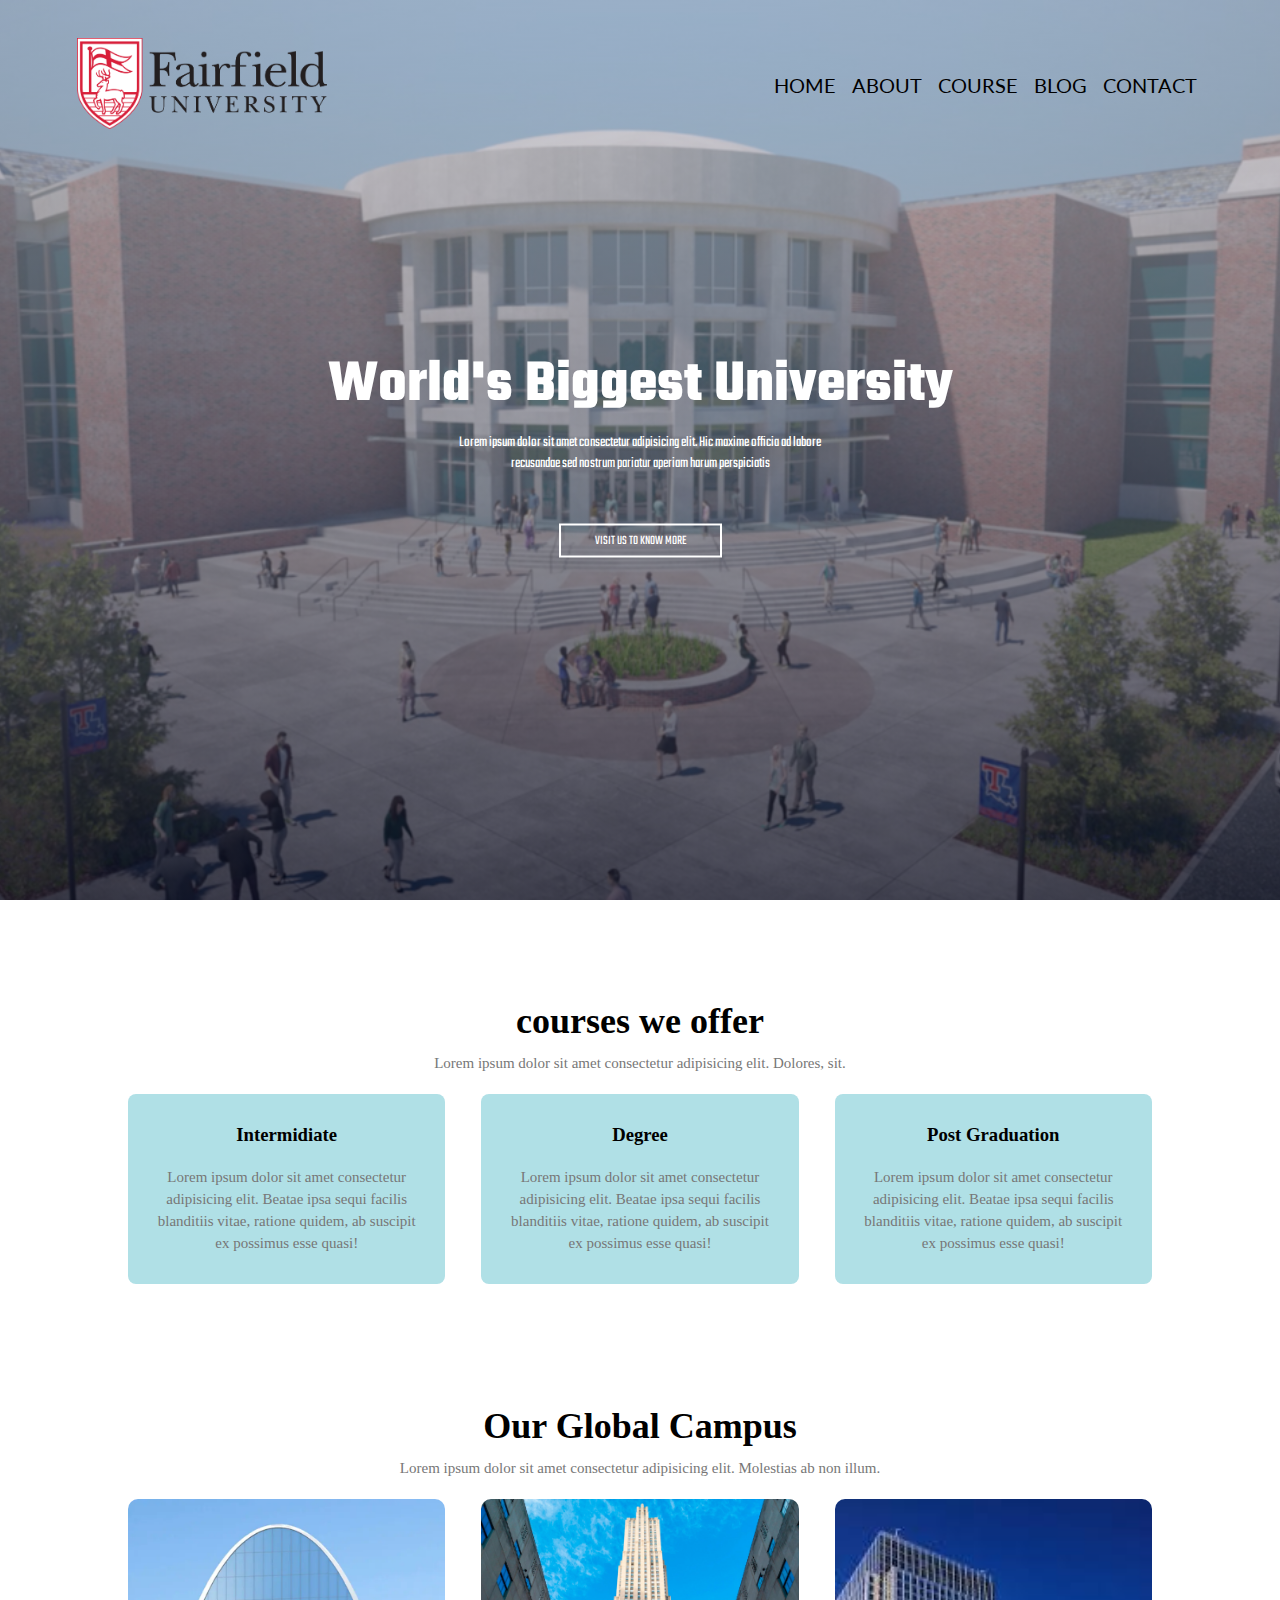
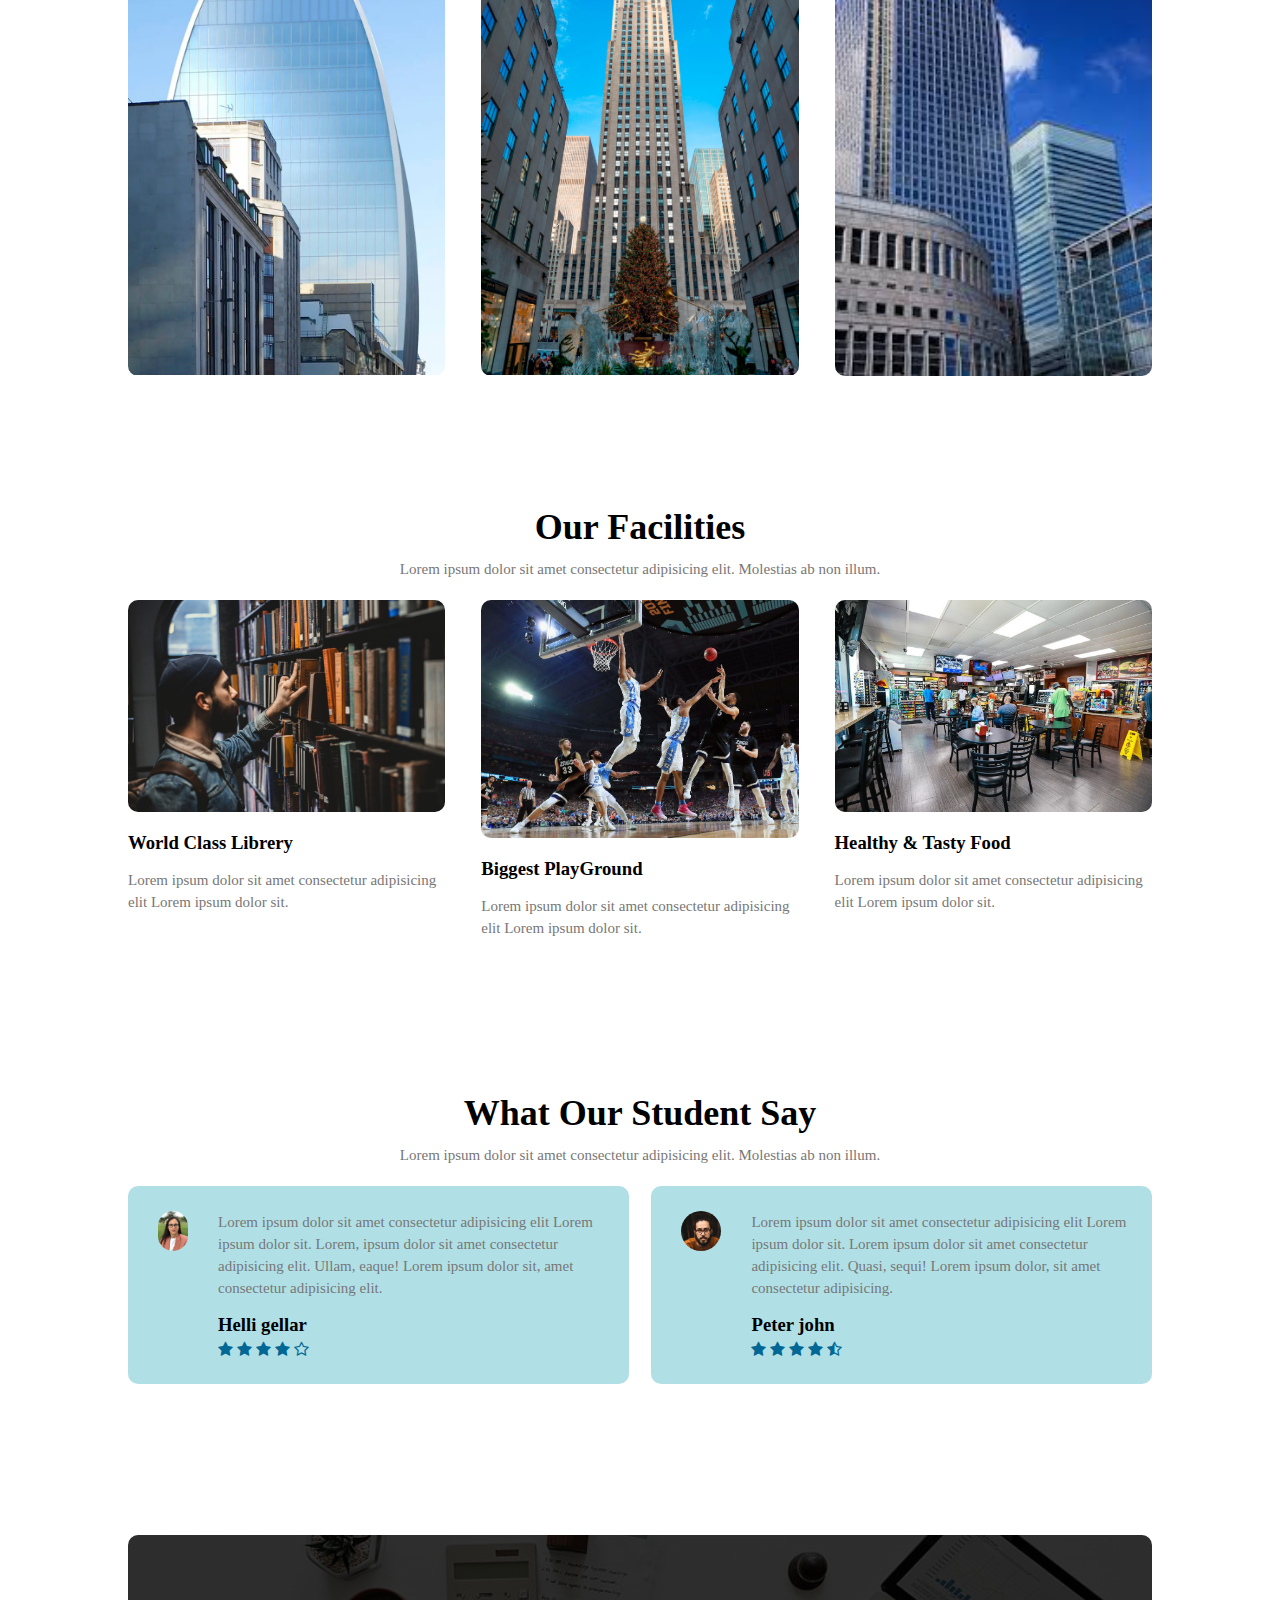
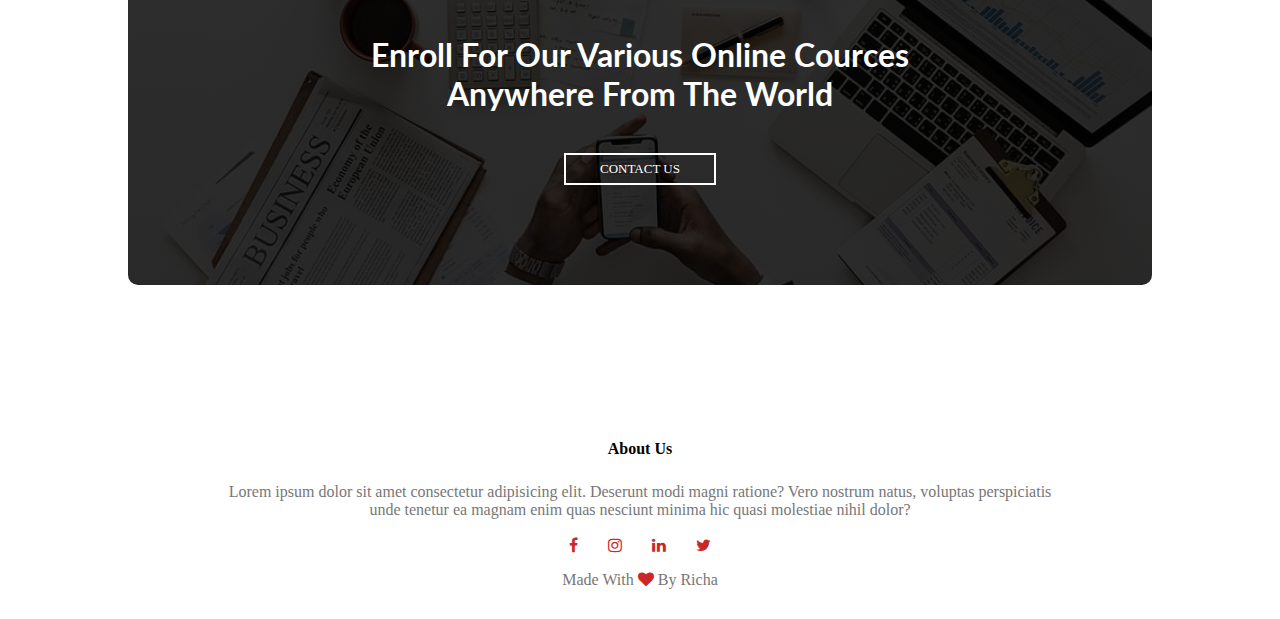
<file: index.html>
<!DOCTYPE html>
<html lang="en">

<head>
    <meta charset="UTF-8">
    <meta http-equiv="X-UA-Compatible" content="IE=edge">
    <meta name="viewport" content="width=device-width, initial-scale=1.0">
    <title>univercity</title>
    <link rel="stylesheet" href="style.css">
    <link rel="stylesheet" href="responsive.css">
    <link rel="preconnect" href="https://fonts.gstatic.com">
    <link href="https://fonts.googleapis.com/css2?family=Lato:ital,wght@0,400;0,700;1,300&display=swap"
        rel="stylesheet">
    <link rel="preconnect" href="https://fonts.gstatic.com">
    <link href="https://fonts.googleapis.com/css2?family=Teko:wght@400;500;600&display=swap" rel="stylesheet">
    <link rel="stylesheet" href="https://stackpath.bootstrapcdn.com/font-awesome/4.7.0/css/font-awesome.min.css">
</head>

<body>
    <section class="header">
        <nav>
            <a href="index.html"><img src=" images/logo1.png" alt=""></a>
            <div class="links" id="link">
                <i class="fa fa-times" onclick="hide()"></i>
                <ul>
                    <li><a href="index.html">HOME</a></li>
                    <li><a href="about.html">ABOUT</a></li>
                    <li><a href="cource.html">COURSE</a></li>
                    <li><a href="blog.html">BLOG</a></li>
                    <li><a href="contact.html">CONTACT</a></li>

                </ul>
            </div>
            <i class="fa fa-bars" onclick="show()"></i>

        </nav>
        <div class="container">
            <h1>World's Biggest University</h1>
            <P>Lorem ipsum dolor sit amet consectetur adipisicing elit. Hic maxime officia ad labore <br>recusandae sed
                nostrum pariatur aperiam harum perspiciatis</P>
            <a href="" class="btn">VISIT US TO KNOW MORE</a>
        </div>
    </section>

    <!--------------cource----------------->

    <section class="course">
        <h1> courses we offer</h1>
        <p>Lorem ipsum dolor sit amet consectetur adipisicing elit. Dolores, sit.</p>

        <div class="row">
            <div class="col">
                <h3>Intermidiate</h3>
                <p>Lorem ipsum dolor sit amet consectetur adipisicing elit. Beatae ipsa sequi facilis blanditiis vitae,
                    ratione quidem, ab suscipit ex possimus esse quasi!</p>
            </div>
            <div class="col">
                <h3>Degree</h3>
                <p>Lorem ipsum dolor sit amet consectetur adipisicing elit. Beatae ipsa sequi facilis blanditiis vitae,
                    ratione quidem, ab suscipit ex possimus esse quasi!</p>
            </div>
            <div class="col">
                <h3>Post Graduation</h3>
                <p>Lorem ipsum dolor sit amet consectetur adipisicing elit. Beatae ipsa sequi facilis blanditiis vitae,
                    ratione quidem, ab suscipit ex possimus esse quasi!</p>
            </div>
        </div>


    </section>
    <!-- -----------campus------- -->
    <section class="campus">
        <h1>Our Global Campus</h1>
        <p>Lorem ipsum dolor sit amet consectetur adipisicing elit. Molestias ab non illum.</p>
        <div class="row">
            <div class="campus-col">
                <img src="images/london1.jpg">
                <div class="layer">
                    <h3>LONDON</h3>
                </div>
            </div>
            <div class="campus-col">
                <img src="images/new york.jpg">
                <div class="layer">
                    <h3>NEW YORK</h3>
                </div>
            </div>
            <div class="campus-col">
                <img src="images/wash.jpg">
                <div class="layer">
                    <h3>WASHINGTON</h3>
                </div>
            </div>
        </div>

    </section>
    <!-- -----------facilities------- -->
    <section class="facilities">
        <h1>Our Facilities</h1>
        <p>Lorem ipsum dolor sit amet consectetur adipisicing elit. Molestias ab non illum.</p>
        <div class="row">
            <div class="fac-col">
                <img src="images/lib.jpg">
                <h3>World Class Librery</h3>
                <p>Lorem ipsum dolor sit amet consectetur adipisicing elit Lorem ipsum dolor sit.</p>
            </div>
            <div class="fac-col">
                <img src="images/play.jpg">
                <h3>Biggest PlayGround</h3>
                <p>Lorem ipsum dolor sit amet consectetur adipisicing elit Lorem ipsum dolor sit.</p>
            </div>
            <div class="fac-col">
                <img src="images/cafe1.jpg">
                <h3>Healthy & Tasty Food</h3>
                <p>Lorem ipsum dolor sit amet consectetur adipisicing elit Lorem ipsum dolor sit.</p>
            </div>
        </div>



    </section>

    <!-- ----------testimonial------------- -->


    <section class="test">
        <h1>What Our Student Say</h1>
        <p>Lorem ipsum dolor sit amet consectetur adipisicing elit. Molestias ab non illum.</p>
        <div class="row">
            <div class="test-col">
                <img src="images/wo.jpg">
                <div>
                    <p>Lorem ipsum dolor sit amet consectetur adipisicing elit Lorem ipsum dolor sit. Lorem, ipsum dolor
                        sit amet consectetur adipisicing elit. Ullam, eaque! Lorem ipsum dolor sit, amet consectetur
                        adipisicing elit.</p>
                    <h3>Helli gellar</h3>
                    <i class="fa fa-star"></i>
                    <i class="fa fa-star"></i>
                    <i class="fa fa-star"></i>
                    <i class="fa fa-star"></i>
                    <i class="fa fa-star-o"></i>

                </div>
            </div>
            <div class="test-col">
                <img src="images/user2.jpg">
                <div>
                    <p>Lorem ipsum dolor sit amet consectetur adipisicing elit Lorem ipsum dolor sit. Lorem ipsum dolor
                        sit amet consectetur adipisicing elit. Quasi, sequi! Lorem ipsum dolor, sit amet consectetur
                        adipisicing.</p>
                    <h3>Peter john </h3>
                    <i class="fa fa-star"></i>
                    <i class="fa fa-star"></i>
                    <i class="fa fa-star"></i>
                    <i class="fa fa-star"></i>
                    <i class="fa fa-star-half-o"></i>

                </div>
            </div>

        </div>
    </section>

    <!-- ---------cfa--------->
    <section class="cfa">
        <h1>Enroll For Our Various Online Cources <br>Anywhere From The World</h1>
        <a href="" class="btn">CONTACT US</a>
    </section>

    <!-- ------footer--------->
    <section class="footer">
        <h4>About Us</h4>
        <p>
            Lorem ipsum dolor sit amet consectetur adipisicing elit. Deserunt modi magni ratione? Vero nostrum natus,
            voluptas perspiciatis<br> unde tenetur ea magnam enim quas nesciunt minima hic quasi molestiae nihil dolor?
        </p>
        <div class="icons">
            <i class="fa fa-facebook"></i>
            <i class="fa fa-instagram"></i>
            <i class="fa fa-linkedin"></i>
            <i class="fa fa-twitter"></i>

        </div>
        <p>Made With <i class="fa fa-heart"></i> By Richa
        </p>


    </section>



    <!-- ------------script----------- -->



    <script>
        var link = document.getElementById("link");
        function show() {
            link.style.right = "0";
        }

        function hide() {
            link.style.right = "-200px";
        }



    </script>

</body>

</html>
</file>
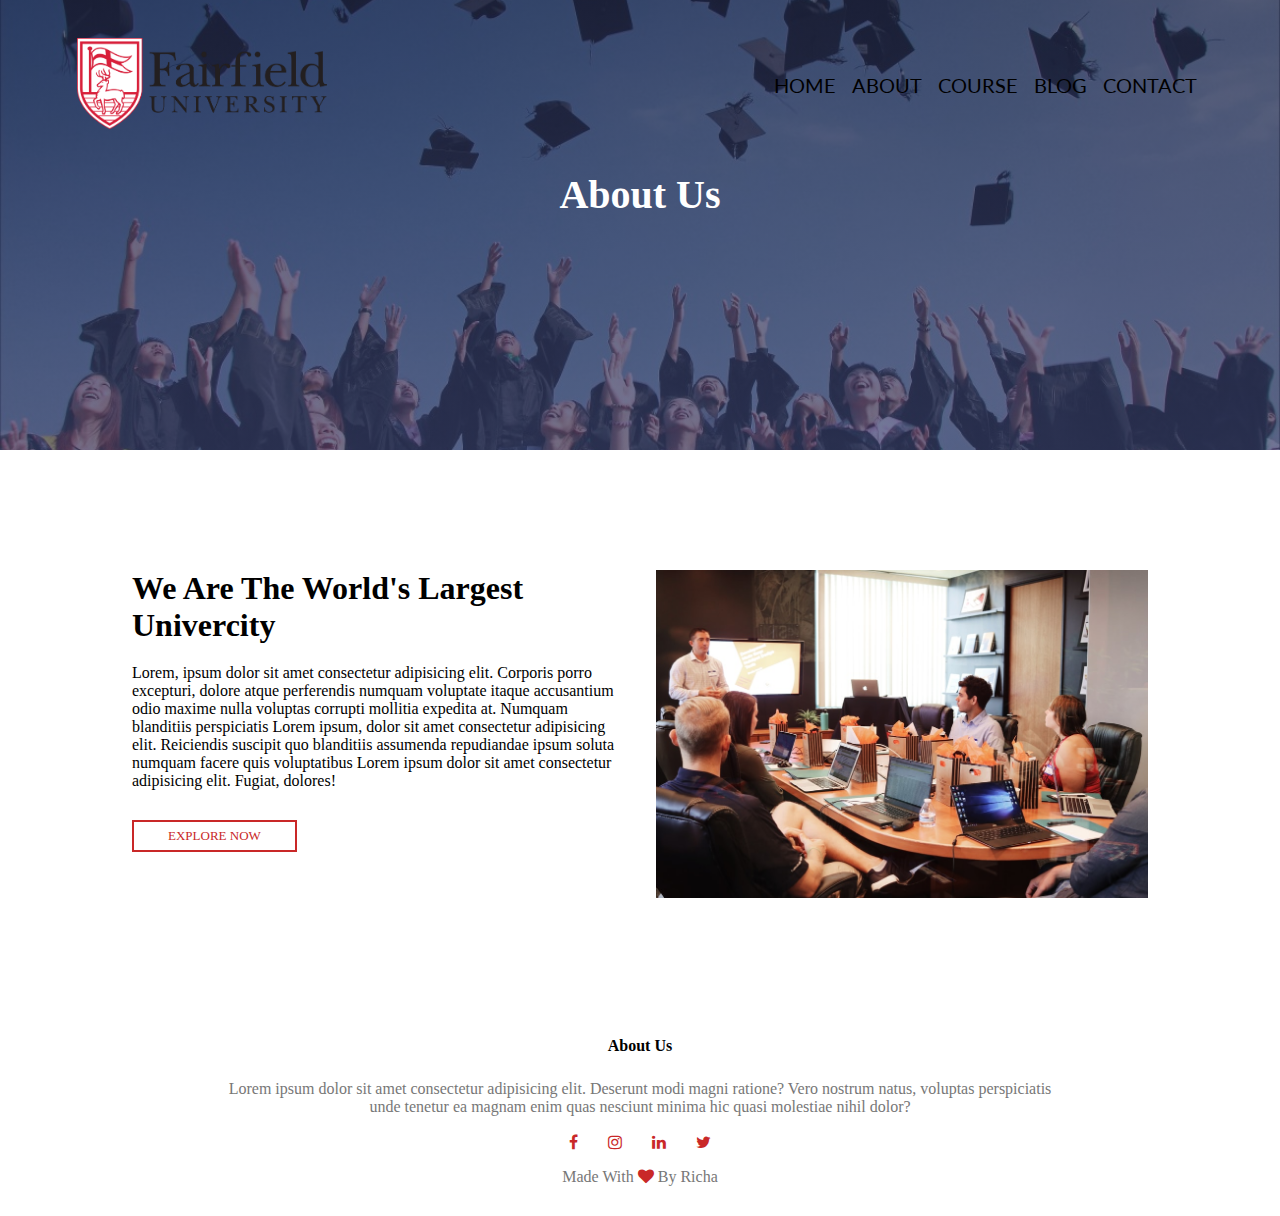
<file: about.html>
<!DOCTYPE html>
<html lang="en">

<head>
    <meta charset="UTF-8">
    <meta http-equiv="X-UA-Compatible" content="IE=edge">
    <meta name="viewport" content="width=device-width, initial-scale=1.0">
    <title>univercity</title>
    <link rel="stylesheet" href="style.css">
    <link rel="stylesheet" href="responsive.css">
        <link rel="preconnect" href="https://fonts.gstatic.com">
        <link href="https://fonts.googleapis.com/css2?family=Lato:ital,wght@0,400;0,700;1,300&display=swap" rel="stylesheet">
        <link rel="preconnect" href="https://fonts.gstatic.com">
        <link href="https://fonts.googleapis.com/css2?family=Teko:wght@400;500;600&display=swap" rel="stylesheet">
        <link rel="stylesheet" href="https://stackpath.bootstrapcdn.com/font-awesome/4.7.0/css/font-awesome.min.css" >
</head>

<body>
    <section class=" sub-header">
        <nav>
            <a href="index.html"><img src=" images/logo1.png" alt=""></a>
            <div class="links" id="link">
                <i class="fa fa-times" onclick="hide()"  ></i>
                <ul>
                    <li><a href="index.html">HOME</a></li>
                    <li><a href="about.html">ABOUT</a></li>
                    <li><a href="cource.html">COURSE</a></li>
                    <li><a href="blog.html">BLOG</a></li>
                    <li><a href="contact.html">CONTACT</a></li>

                </ul>
            </div>
            <i class="fa fa-bars" onclick="show()" ></i>

        </nav>
        <h1>About Us</h1>
    </section>
    <!-- -------about us----- -->

    <section class="aboutus">
        <div class="row">
            <div class="about-col">
                <h1>We Are The World's Largest Univercity</h1>
                <p>Lorem, ipsum dolor sit amet consectetur adipisicing elit. Corporis porro excepturi, dolore atque perferendis numquam voluptate itaque accusantium odio maxime nulla voluptas corrupti mollitia expedita at. Numquam blanditiis perspiciatis Lorem ipsum, dolor sit amet consectetur adipisicing elit. Reiciendis suscipit quo blanditiis assumenda repudiandae ipsum soluta numquam facere quis voluptatibus Lorem ipsum dolor sit amet consectetur adipisicing elit. Fugiat, dolores!</p>
                <a href="" class="btn red-btn" >EXPLORE NOW</a>
            </div>
            <div class="about-col">
                <img src="images/aboutcol.jpg" >
            </div>
        </div>

    </section>




    
    

    
    

    <!-- ------footer--------->
    <section class="footer">
        <h4>About Us</h4>
        <p>
            Lorem ipsum dolor sit amet consectetur adipisicing elit. Deserunt modi magni ratione? Vero nostrum natus, voluptas perspiciatis<br> unde tenetur ea magnam enim quas nesciunt minima hic quasi molestiae nihil dolor?
        </p>
        <div class="icons">
                <i class="fa fa-facebook" ></i>
                <i class="fa fa-instagram" ></i>
                <i class="fa fa-linkedin" ></i>
                <i class="fa fa-twitter" ></i>
            
        </div>
        <p>Made With <i class="fa fa-heart" ></i> By Richa
        </p>
        

    </section>







    <script>
        var link = document.getElementById("link");
        function show(){
            link.style.right = "0";
        }

        function hide(){
            link.style.right = "-200px";
        }



    </script>

</body>

</html>
</file>
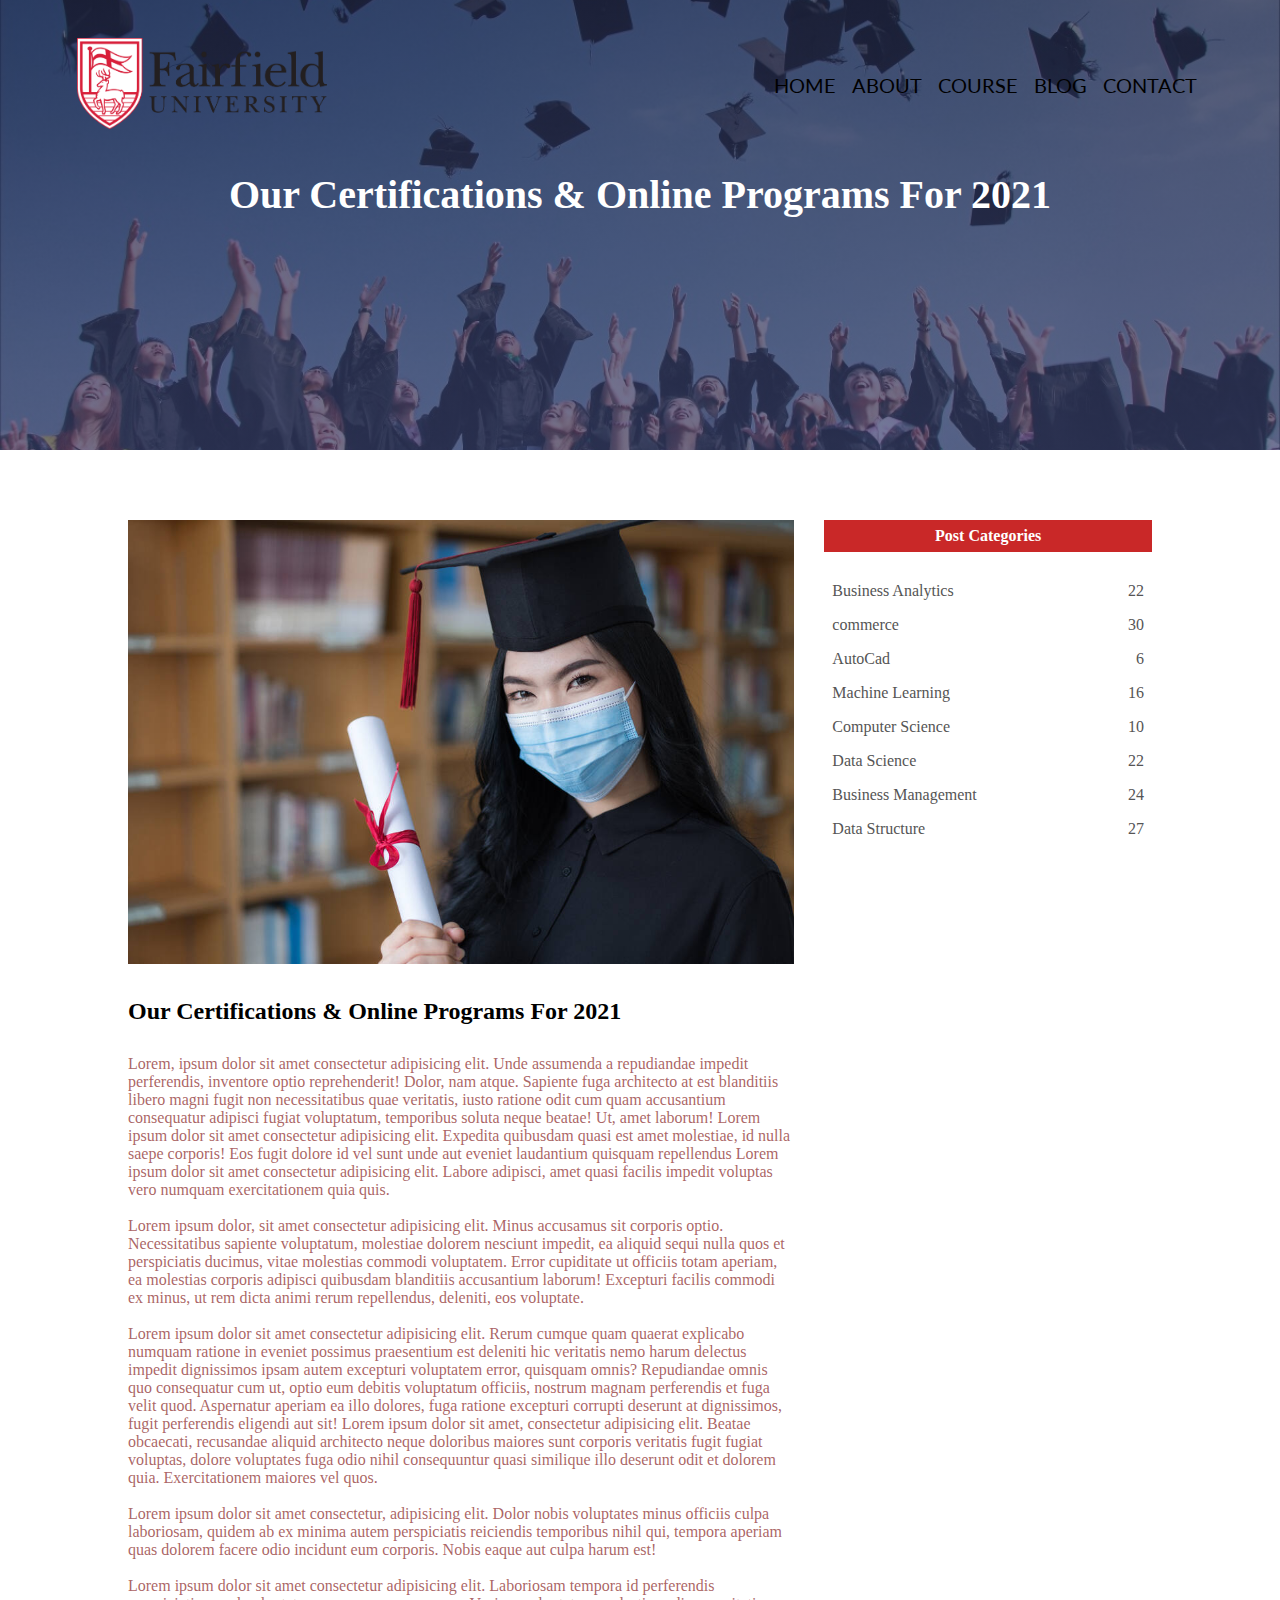
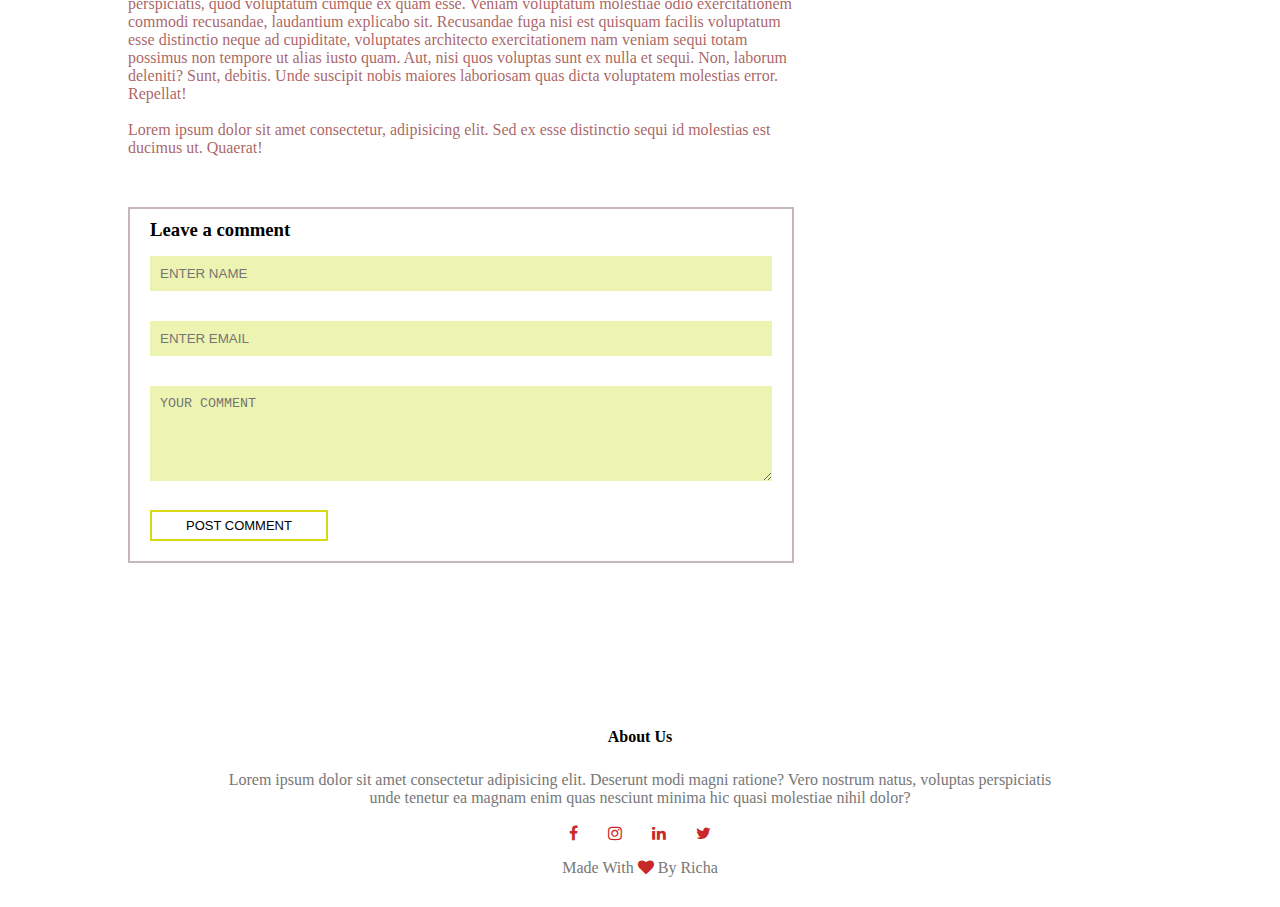
<file: blog.html>
<!DOCTYPE html>
<html lang="en">

<head>
    <meta charset="UTF-8">
    <meta http-equiv="X-UA-Compatible" content="IE=edge">
    <meta name="viewport" content="width=device-width, initial-scale=1.0">
    <title>univercity</title>
    <link rel="stylesheet" href="style.css">
    <link rel="stylesheet" href="responsive.css">
        <link rel="preconnect" href="https://fonts.gstatic.com">
        <link href="https://fonts.googleapis.com/css2?family=Lato:ital,wght@0,400;0,700;1,300&display=swap" rel="stylesheet">
        <link rel="preconnect" href="https://fonts.gstatic.com">
        <link href="https://fonts.googleapis.com/css2?family=Teko:wght@400;500;600&display=swap" rel="stylesheet">
        <link rel="stylesheet" href="https://stackpath.bootstrapcdn.com/font-awesome/4.7.0/css/font-awesome.min.css" >
</head>

<body>
    <section class=" sub-header">
        <nav>
            <a href="index.html"><img src=" images/logo1.png" alt=""></a>
            <div class="links" id="link">
                <i class="fa fa-times" onclick="hide()"  ></i>
                <ul>
                    <li><a href="index.html">HOME</a></li>
                    <li><a href="about.html">ABOUT</a></li>
                    <li><a href="cource.html">COURSE</a></li>
                    <li><a href="blog.html">BLOG</a></li>
                    <li><a href="contact.html">CONTACT</a></li>

                </ul>
            </div>
            <i class="fa fa-bars" onclick="show()" ></i>

        </nav>
        <h1>Our Certifications & Online Programs For 2021</h1>
    </section>
    <!-- --------blog------ -->
    <section class="blog">
        <div class="row">
            <div class="left-col">
                <img src="images/degree.jpg" >
                <h2>Our Certifications & Online Programs For 2021</h2>
                <p>Lorem, ipsum dolor sit amet consectetur adipisicing elit. Unde assumenda a repudiandae impedit perferendis, inventore optio reprehenderit! Dolor, nam atque. Sapiente fuga architecto at est blanditiis libero magni fugit non necessitatibus quae veritatis, iusto ratione odit cum quam accusantium consequatur adipisci fugiat voluptatum, temporibus soluta neque beatae! Ut, amet laborum! Lorem ipsum dolor sit amet consectetur adipisicing elit. Expedita quibusdam quasi est amet molestiae, id nulla saepe corporis! Eos fugit dolore id vel sunt unde aut eveniet laudantium quisquam repellendus Lorem ipsum dolor sit amet consectetur adipisicing elit. Labore adipisci, amet quasi facilis impedit voluptas vero numquam exercitationem quia quis.
                </p>
                <br>
                <p>
                    Lorem ipsum dolor, sit amet consectetur adipisicing elit. Minus accusamus sit corporis optio. Necessitatibus sapiente voluptatum, molestiae dolorem nesciunt impedit, ea aliquid sequi nulla quos et perspiciatis ducimus, vitae molestias commodi voluptatem. Error cupiditate ut officiis totam aperiam, ea molestias corporis adipisci quibusdam blanditiis accusantium laborum! Excepturi facilis commodi ex minus, ut rem dicta animi rerum repellendus, deleniti, eos voluptate.
                </p>
                <br>
                <p>
                    Lorem ipsum dolor sit amet consectetur adipisicing elit. Rerum cumque quam quaerat explicabo numquam ratione in eveniet possimus praesentium est deleniti hic veritatis nemo harum delectus impedit dignissimos ipsam autem excepturi voluptatem error, quisquam omnis? Repudiandae omnis quo consequatur cum ut, optio eum debitis voluptatum officiis, nostrum magnam perferendis et fuga velit quod. Aspernatur aperiam ea illo dolores, fuga ratione excepturi corrupti deserunt at dignissimos, fugit perferendis eligendi aut sit! Lorem ipsum dolor sit amet, consectetur adipisicing elit. Beatae obcaecati, recusandae aliquid architecto neque doloribus maiores sunt corporis veritatis fugit fugiat voluptas, dolore voluptates fuga odio nihil consequuntur quasi similique illo deserunt odit et dolorem quia. Exercitationem maiores vel quos.
                </p>
                <br>
                <p>
                    Lorem ipsum dolor sit amet consectetur, adipisicing elit. Dolor nobis voluptates minus officiis culpa laboriosam, quidem ab ex minima autem perspiciatis reiciendis temporibus nihil qui, tempora aperiam quas dolorem facere odio incidunt eum corporis. Nobis eaque aut culpa harum est!
                </p>
                <br>
                <p>
                    Lorem ipsum dolor sit amet consectetur adipisicing elit. Laboriosam tempora id perferendis perspiciatis, quod voluptatum cumque ex quam esse. Veniam voluptatum molestiae odio exercitationem commodi recusandae, laudantium explicabo sit. Recusandae fuga nisi est quisquam facilis voluptatum esse distinctio neque ad cupiditate, voluptates architecto exercitationem nam veniam sequi totam possimus non tempore ut alias iusto quam. Aut, nisi quos voluptas sunt ex nulla et sequi. Non, laborum deleniti? Sunt, debitis. Unde suscipit nobis maiores laboriosam quas dicta voluptatem molestias error. Repellat!
                </p>
                <br>
                <p>
                    Lorem ipsum dolor sit amet consectetur, adipisicing elit. Sed ex esse distinctio sequi id molestias est ducimus ut. Quaerat!
                </p>
                <div class="commentbox">
                    <h3>Leave a comment</h3>
                    <form class="form">
                      <input type="text" placeholder="ENTER NAME">  
                      <input type="Email" placeholder="ENTER EMAIL">  
                      <textarea  rows="5" placeholder="YOUR COMMENT"></textarea>
                      <BUtton type="submit" class="btn  yello">POST COMMENT</BUtton>
                    </form>
                </div>
            </div>
            <div class="right-col">
                <h3>Post Categories</h3>
                <div >
                    <span>Business Analytics</span>
                    <span>22</span>
                </div>
                <div >
                    <span>commerce</span>
                    <span>30</span>
                </div>
                <div >
                    <span>AutoCad</span>
                    <span>6</span>
                </div>
                <div >
                    <span>Machine Learning</span>
                    <span>16</span>
                </div>
                <div >
                    <span>Computer Science</span>
                    <span>10</span>
                </div>
                <div >
                    <span>Data Science</span>
                    <span>22</span>
                </div>
                <div >
                    <span>Business Management</span>
                    <span>24</span>
                </div>
                <div >
                    <span>Data Structure</span>
                    <span>27</span>
                </div>
            </div>

        </div>

    </section>

    
    
    



    
    

    
    

    <!-- ------footer--------->
    <section class="footer">
        <h4>About Us</h4>
        <p>
            Lorem ipsum dolor sit amet consectetur adipisicing elit. Deserunt modi magni ratione? Vero nostrum natus, voluptas perspiciatis<br> unde tenetur ea magnam enim quas nesciunt minima hic quasi molestiae nihil dolor?
        </p>
        <div class="icons">
                <i class="fa fa-facebook" ></i>
                <i class="fa fa-instagram" ></i>
                <i class="fa fa-linkedin" ></i>
                <i class="fa fa-twitter" ></i>
            
        </div>
        <p>Made With <i class="fa fa-heart" ></i> By Richa
        </p>
        

    </section>







    <script>
        var link = document.getElementById("link");
        function show(){
            link.style.right = "0";
        }

        function hide(){
            link.style.right = "-200px";
        }



    </script>

</body>

</html>
</file>
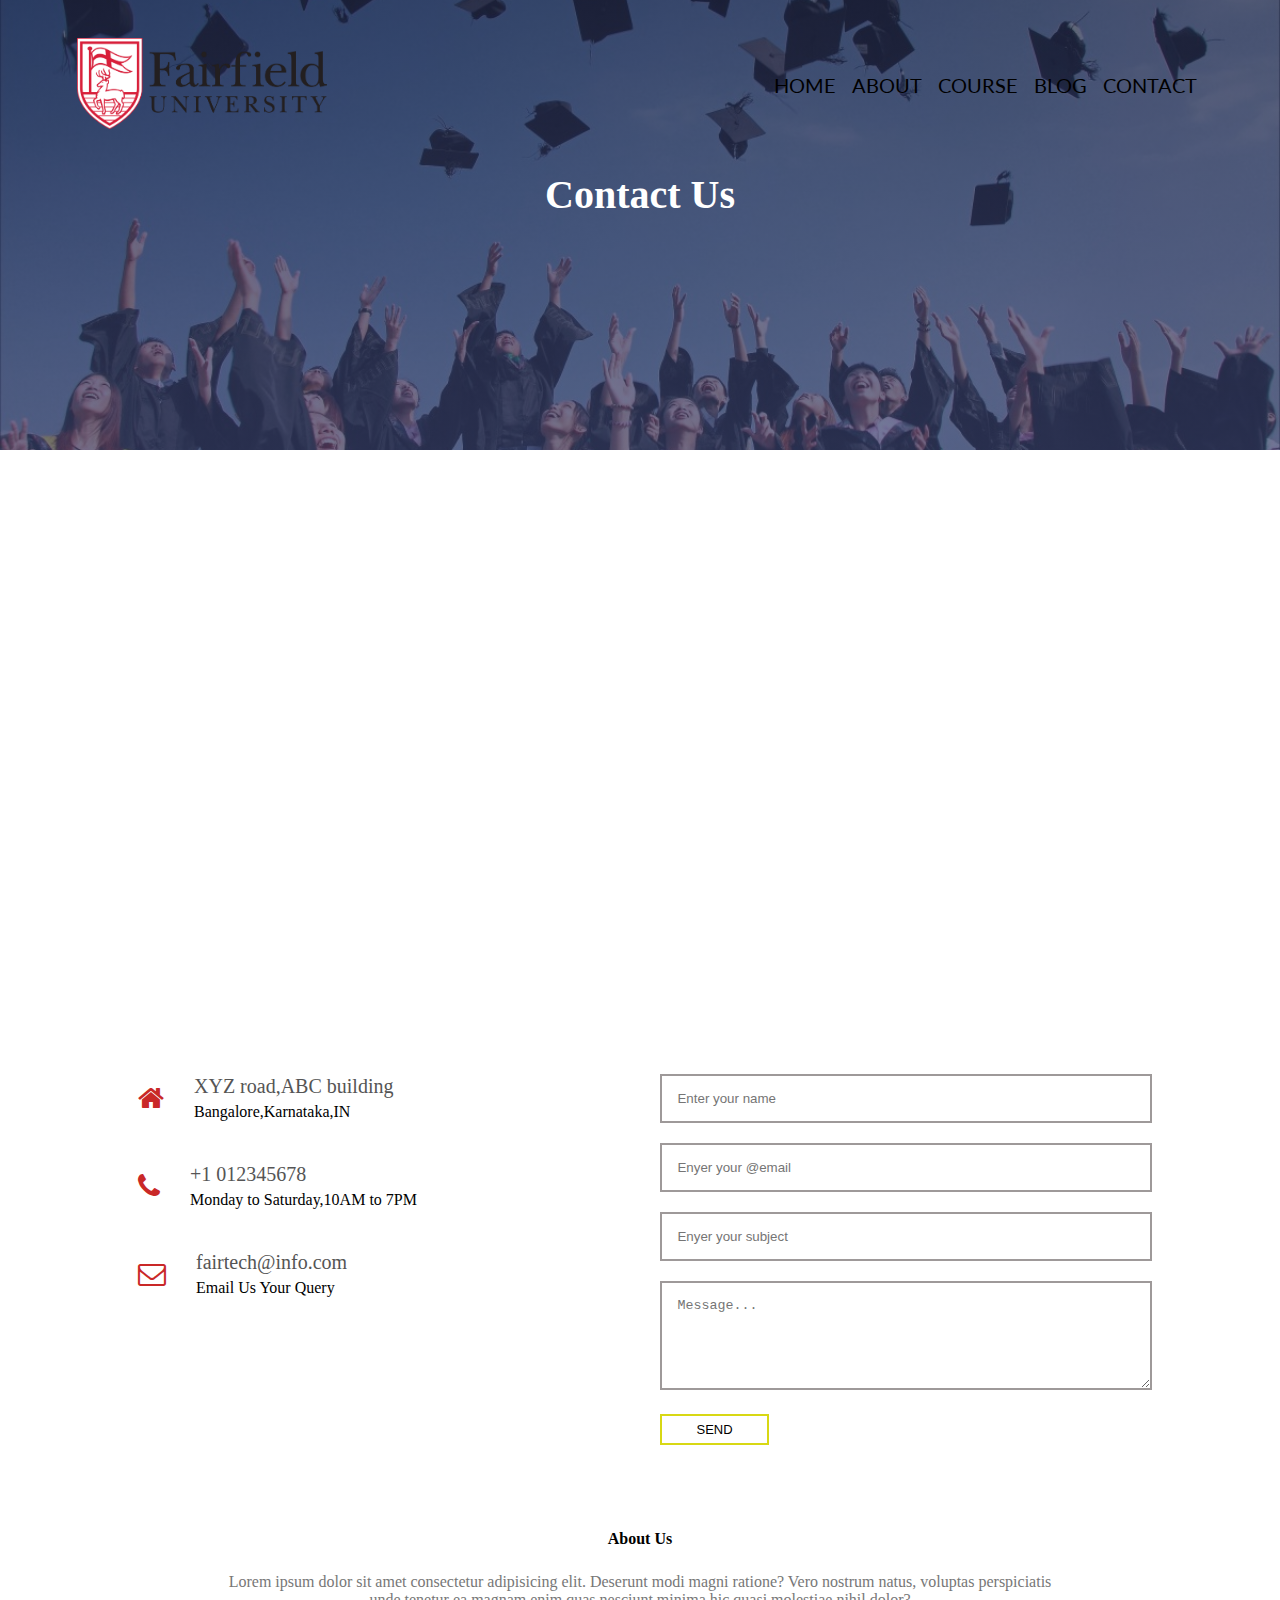
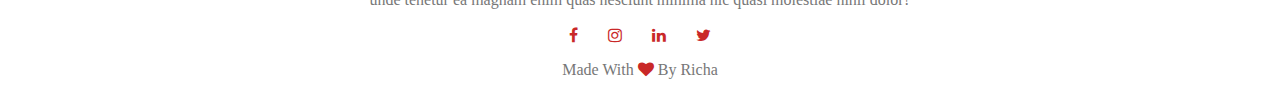
<file: contact.html>
<!DOCTYPE html>
<html lang="en">

<head>
    <meta charset="UTF-8">
    <meta http-equiv="X-UA-Compatible" content="IE=edge">
    <meta name="viewport" content="width=device-width, initial-scale=1.0">
    <title>univercity</title>
    <link rel="stylesheet" href="style.css">
    <link rel="stylesheet" href="responsive.css">
        <link rel="preconnect" href="https://fonts.gstatic.com">
        <link href="https://fonts.googleapis.com/css2?family=Lato:ital,wght@0,400;0,700;1,300&display=swap" rel="stylesheet">
        <link rel="preconnect" href="https://fonts.gstatic.com">
        <link href="https://fonts.googleapis.com/css2?family=Teko:wght@400;500;600&display=swap" rel="stylesheet">
        <link rel="stylesheet" href="https://stackpath.bootstrapcdn.com/font-awesome/4.7.0/css/font-awesome.min.css" >
</head>

<body>
    <section class=" sub-header">
        <nav>
            <a href="index.html"><img src=" images/logo1.png" alt=""></a>
            <div class="links" id="link">
                <i class="fa fa-times" onclick="hide()"  ></i>
                <ul>
                    <li><a href="index.html">HOME</a></li>
                    <li><a href="about.html">ABOUT</a></li>
                    <li><a href="cource.html">COURSE</a></li>
                    <li><a href="blog.html">BLOG</a></li>
                    <li><a href="contact.html">CONTACT</a></li>
                </ul>
            </div>
            <i class="fa fa-bars" onclick="show()" ></i>

        </nav>
        <h1>Contact Us</h1>
    </section>
     
    <!-- --------contact us---------- -->

    <section class="location">
        <iframe src="https://www.google.com/maps/embed?pb=!1m18!1m12!1m3!1d497699.6983259293!2d77.63093949999997!3d12.953997400000002!2m3!1f0!2f0!3f0!3m2!1i1024!2i768!4f13.1!3m3!1m2!1s0x3bae1670c9b44e6d%3A0xf8dfc3e8517e4fe0!2sBengaluru%2C%20Karnataka!5e0!3m2!1sen!2sin!4v1624780129011!5m2!1sen!2sin" width="600" height="450" style="border:0;" allowfullscreen="" loading="lazy"></iframe>

    </section>

    <section class="contactus">
        <div class="row">
            <div class="contact-col">
                <div>
                    <i class="fa fa-home"></i>
                    <span>
                        <h5>XYZ road,ABC building</h5>
                        <p>Bangalore,Karnataka,IN</p>
                    </span>
                </div>
                <div>
                    <i class="fa fa-phone"></i>
                    <span>
                        <h5>+1 012345678</h5>
                        <p>Monday to Saturday,10AM to 7PM</p>
                    </span>
                </div>
                <div>
                    <i class="fa fa-envelope-o"></i>
                    <span>
                        <h5>fairtech@info.com</h5>
                        <p>Email Us Your Query</p>
                    </span>
                </div>
            </div>
            <div class="contact-col">
                <form action="">
                    <input type="text" placeholder="Enter your name" required>  
                    <input type="Email" placeholder="Enyer your &#64;email" required> 
                    <input type="text" placeholder="Enyer your subject" required>  
                    <textarea  rows="5" placeholder="Message..."></textarea>
                    <BUtton type="submit" class="btn  yello">SEND</BUtton>
                  </form>

            </div>
        </div>

    </section>



    
    

    
    

    <!-- ------footer--------->
    <section class="footer">
        <h4>About Us</h4>
        <p>
            Lorem ipsum dolor sit amet consectetur adipisicing elit. Deserunt modi magni ratione? Vero nostrum natus, voluptas perspiciatis<br> unde tenetur ea magnam enim quas nesciunt minima hic quasi molestiae nihil dolor?
        </p>
        <div class="icons">
                <i class="fa fa-facebook" ></i>
                <i class="fa fa-instagram" ></i>
                <i class="fa fa-linkedin" ></i>
                <i class="fa fa-twitter" ></i>
            
        </div>
        <p>Made With <i class="fa fa-heart" ></i> By Richa
        </p>
        

    </section>







    <script>
        var link = document.getElementById("link");
        function show(){
            link.style.right = "0";
        }

        function hide(){
            link.style.right = "-200px";
        }



    </script>

</body>

</html>
</file>
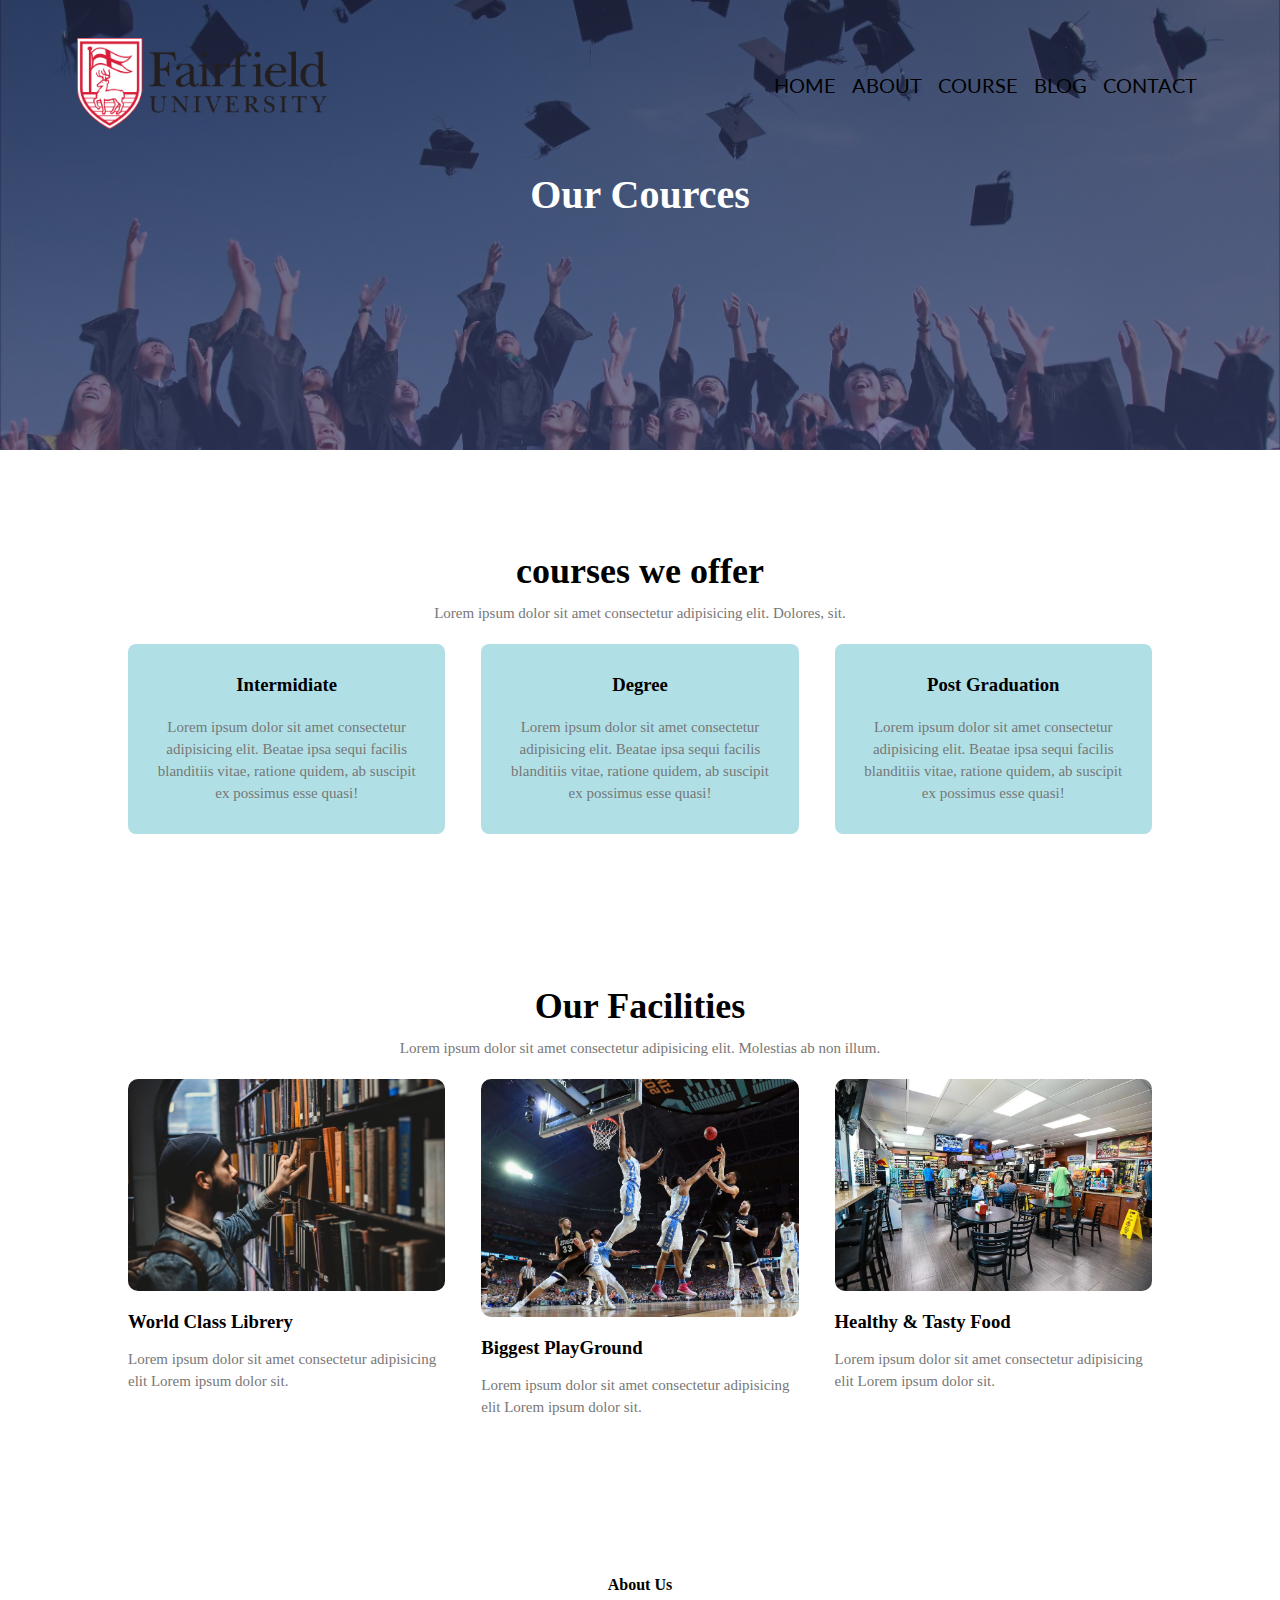
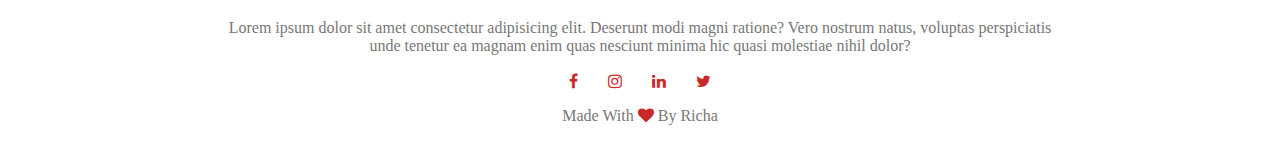
<file: cource.html>
<!DOCTYPE html>
<html lang="en">

<head>
    <meta charset="UTF-8">
    <meta http-equiv="X-UA-Compatible" content="IE=edge">
    <meta name="viewport" content="width=device-width, initial-scale=1.0">
    <title>univercity</title>
    <link rel="stylesheet" href="style.css">
    <link rel="stylesheet" href="responsive.css">
        <link rel="preconnect" href="https://fonts.gstatic.com">
        <link href="https://fonts.googleapis.com/css2?family=Lato:ital,wght@0,400;0,700;1,300&display=swap" rel="stylesheet">
        <link rel="preconnect" href="https://fonts.gstatic.com">
        <link href="https://fonts.googleapis.com/css2?family=Teko:wght@400;500;600&display=swap" rel="stylesheet">
        <link rel="stylesheet" href="https://stackpath.bootstrapcdn.com/font-awesome/4.7.0/css/font-awesome.min.css" >
</head>

<body>
    <section class=" sub-header">
        <nav>
            <a href="index.html"><img src=" images/logo1.png" alt=""></a>
            <div class="links" id="link">
                <i class="fa fa-times" onclick="hide()"  ></i>
                <ul>
                    <li><a href="index.html">HOME</a></li>
                    <li><a href="about.html">ABOUT</a></li>
                    <li><a href="cource.html">COURSE</a></li>
                    <li><a href="blog.html">BLOG</a></li>
                    <li><a href="contact.html">CONTACT</a></li>

                </ul>
            </div>
            <i class="fa fa-bars" onclick="show()" ></i>

        </nav>
        <h1>Our Cources</h1>
    </section>

    <!-- --------our cources---- -->
    <section class="course">
        <h1> courses we offer</h1>
         <p>Lorem ipsum dolor sit amet consectetur adipisicing elit. Dolores, sit.</p>
    
        <div class="row">
            <div class="col">
                <h3>Intermidiate</h3>
                <p>Lorem ipsum dolor sit amet consectetur adipisicing elit. Beatae ipsa sequi facilis blanditiis vitae, ratione quidem, ab suscipit ex possimus esse quasi!</p>
            </div>
            <div class="col">
                <h3>Degree</h3>
                <p>Lorem ipsum dolor sit amet consectetur adipisicing elit. Beatae ipsa sequi facilis blanditiis vitae, ratione quidem, ab suscipit ex possimus esse quasi!</p>
            </div>
            <div class="col">
                <h3>Post Graduation</h3>
                <p>Lorem ipsum dolor sit amet consectetur adipisicing elit. Beatae ipsa sequi facilis blanditiis vitae, ratione quidem, ab suscipit ex possimus esse quasi!</p>
            </div>
        </div>
    
    
    </section>
    
    
<!-- ---------facilities------- -->

<section class="facilities">
    <h1>Our Facilities</h1>
    <p>Lorem ipsum dolor sit amet consectetur adipisicing elit. Molestias ab non illum.</p>
    <div class="row">
        <div class="fac-col">
            <img src="images/lib.jpg" >
            <h3>World Class Librery</h3>
            <p>Lorem ipsum dolor sit amet consectetur adipisicing elit Lorem ipsum dolor sit.</p>
        </div>
        <div class="fac-col">
            <img src="images/play.jpg" >
            <h3>Biggest PlayGround</h3>
            <p>Lorem ipsum dolor sit amet consectetur adipisicing elit Lorem ipsum dolor sit.</p>
        </div>
        <div class="fac-col">
            <img src="images/cafe1.jpg" >
            <h3>Healthy & Tasty Food</h3>
            <p>Lorem ipsum dolor sit amet consectetur adipisicing elit Lorem ipsum dolor sit.</p>
        </div>
    </div> 



</section>



    
    

    
    

    <!-- ------footer--------->
    <section class="footer">
        <h4>About Us</h4>
        <p>
            Lorem ipsum dolor sit amet consectetur adipisicing elit. Deserunt modi magni ratione? Vero nostrum natus, voluptas perspiciatis<br> unde tenetur ea magnam enim quas nesciunt minima hic quasi molestiae nihil dolor?
        </p>
        <div class="icons">
                <i class="fa fa-facebook" ></i>
                <i class="fa fa-instagram" ></i>
                <i class="fa fa-linkedin" ></i>
                <i class="fa fa-twitter" ></i>
            
        </div>
        <p>Made With <i class="fa fa-heart" ></i> By Richa
        </p>
        

    </section>







    <script>
        var link = document.getElementById("link");
        function show(){
            link.style.right = "0";
        }

        function hide(){
            link.style.right = "-200px";
        }



    </script>

</body>

</html>
</file>
<file: style.css>
*{
    margin: 0;
    padding: 0;
}
:root{
    --main-bg-color:rgb(201, 40, 40);
}
.header {
    min-height: 100vh;
    width: 100%;
    background-image: linear-gradient(rgba(193, 193, 202, 0.555),rgba(4,9,30,0.7)),url(images/building.jpg);
    background-position: center;
    background-size: cover;
    position: relative;
    
}
nav{
    display: flex;
    justify-content: space-between;
    align-items: center;
    padding: 3% 6%;
    
}
nav img{
    width: 250px; 
}
 nav .fa{
    display: none;
}
.links{
    flex: 1;
    text-align: right;
}
.links ul li{
    list-style: none;
    display: inline-block;
    padding: 6px 6px;
    position: relative;
}
.links ul li a{
    text-decoration: none;
    color:  black;
    font-size: 20px;
    font-family: 'Lato', sans-serif;
    
}
.links ul li::after{
    width: 0%;
    height: 2px;
    transition: 0.5s;
    background-color: var(--main-bg-color);
    content: "";
    display: block;
    margin: auto;
}
.links ul li:hover::after{
    width: 100%;
    
} 
.container{
    width: 90%;
    position: absolute;
    top: 50%;
    left: 50%; 
    transform: translate(-50%,-50%);
    color: white;
    text-align: center;
    font-family: 'Teko', sans-serif;
}
.container h1{
    font-size: 60px;
}
.container p{
    font-size: 15px;
    margin: 3px 0 50px;
}
.btn{
    display: inline-block;
    border: 2px solid white;
    padding: 6px 34px;
    color: white;
    text-decoration: none;
    font-size: 13px;
    background: transparent;
    position: relative;
    cursor: pointer;
}
.btn:hover{
    border: 2px solid rgb(201, 40, 40);
    background: rgb(201, 40, 40);
    transition: 1s;
}
/* -----cource------ */
 
.course{
    width: 80%;
    margin: auto;
    text-align: center;
    padding-top: 100px;
}
 .course h1{ 
    font-size: 36px;
    font-weight: 600px;


}
 .course p{
    font-size: 15px;
    font-weight: 300px;
    line-height: 22px;
    padding: 10px;
    color: #777;
}
.row{
    display: flex;
    margin-top: 10px;
    justify-content: space-between;
}
.col{
    flex-basis: 31%;
    border-radius: 8px;
    background:#B0E0E6 ;
    margin-bottom: 5%;
    box-sizing: border-box;
    padding: 20px 12px;
    transition: .5s;
}
 .course h3{
    font-weight: 600px;
    text-align: center;
    margin: 10px ;
}

.col:hover{
    box-shadow: 0 0px 20px 0px rgba(0,0,0,0.4);
}

/* ---------campus-- --------- */

.campus{
    width: 80%;
    margin: auto;
    text-align: center;
    padding-top: 70px;
}
.campus h1{ 
    font-size: 36px;
    font-weight: 600px;


}
 .campus p{
    font-size: 15px;
    font-weight: 300px;
    line-height: 22px;
    padding: 10px; 
    color: #777;
 }
 .campus-col{
     flex-basis: 31%;
     margin-bottom: 30px;
     border-radius: 10px;
     overflow: hidden;
     position: relative;
     }
 .campus-col img{
     width: 100%;
     display: block;
 }
 .layer{
     background: transparent;
     opacity: 0.8;
     height: 100%;
     width: 100%;
     top: 0;
     left: 0;
     position: absolute;
    }
    .layer:hover{
        background: var(--main-bg-color);
        
 }
 .layer h3{
     width: 100%;
     font-weight: 500%;
     color: white;
     font-size: 27px;
     bottom: 0;
     left: 50%;
     transform: translate(-50%);
     position: absolute;
     opacity: 0;
     transition: .6s;
 }
 .layer:hover h3{
     bottom: 49%;
     opacity: 1;

 }
 /* -------facilities------- */

 .facilities{
    width: 80%;
    margin: auto;
    text-align: center;
    padding-top: 100px;
}
.facilities h1{ 
    font-size: 36px;
    font-weight: 600px;


}
 .facilities p{
    font-size: 15px;
    font-weight: 300px;
    line-height: 22px;
    padding: 10px; 
    color: #777;
 }
 .fac-col{
     flex-basis: 31%;
     margin-bottom: 10%;
     text-align: left;
    }
    .fac-col img{
        width: 100%;
        border-radius: 10px;
 }
.fac-col  p{
     padding: 0;
 }
 .fac-col h3{
     text-align: left;
     margin-top: 16px;
     margin-bottom: 15px;

 }
 /* --------TEST----- */

 .test{
    width: 80%;
    margin: auto;
    text-align: center;
    padding-top: 50px;
}
.test h1{ 
    font-size: 36px;
    font-weight: 600px;


}
 .test p{
    font-size: 15px;
    font-weight: 300px;
    line-height: 22px;
    padding: 10px; 
    color: #777;
 }
 .test-col{
     flex-basis: 44%;
     border-radius: 10px;
     margin-bottom: 5%;
     text-align: left;
     background:#B0E0E6;
     padding: 25px;
     cursor: pointer;
     display: flex;

 }
 .test-col img{
     height: 40px;
     margin-left: 5px;
     margin-right: 30px;
     border-radius: 50px;
 }
 .test-col p{
    padding: 0;


 }
 .test-col h3{
     margin-top: 15px;
     text-align: left;
 }
 .test-col .fa{
     color:#016795 ;
     margin-top: 5px;
 }
 /* ----CFA--- */
 .cfa{
     margin: 100px auto;
     width: 80%;
     background-image: linear-gradient(rgba(0, 0, 0, 0.808),rgba(2, 1, 1, 0.822)),url(images/off.jpg);
     background-position: center;
     background-size: cover;
     border-radius: 10px;
     text-align: center;
     padding: 100px 0;
 }
 .cfa h1{
     color: white;
     padding: 0;
     margin-bottom: 40px;
     font-family: 'Lato', sans-serif;
    }
 /* -----footer--------- */
 .footer{
     width: 100%;
     text-align: center;
     padding: 30px 0;
 }
 .footer h4{
     margin-bottom: 25px;
     margin-top: 25px;
     font-weight: 600;
 }
 .icons .fa{
     color: var(--main-bg-color);
     margin: 0 13px;
     cursor: pointer;
     padding: 18px 0;
 }
 .fa-heart{
     color: var(--main-bg-color);
 }
 .footer p{
    color: #777;
 }

 /* --------about us------- */

 .sub-header{
     height: 50vh;
     width: 100%;
     background-image: linear-gradient(rgba(35, 42, 75, 0.7),rgba(56, 65, 109, 0.7)), url(images/about.jpg);
     background-size: cover;
     background-position:center ;
     text-align: center;
     color:white;

 }
 .sub-header h1{
     
     font-size: 40px;
 }
 .aboutus{
     width: 80%;
     padding-top: 80px;
     padding-bottom: 50px;
     margin: auto;

 }
 .about-col{
     flex-basis: 48%;
     padding: 30px 4px;
 }
 .about-col img{
     width: 100%;
 }
 .about-col h1{
     padding-top: 0;
     
 }
 .about-col p{
     padding: 20px 0 30px;
 }
 .red-btn{
     border: 2px solid var(--main-bg-color);
     color: var(--main-bg-color);
     background-color: white;
 }
 .red-btn:hover{
     background-color: rgba(226, 120, 157, 0.74);
 }
 /* --------blog---- */
 .blog{
    width: 80%;
    padding: 60px 0;
     margin: auto;

}
.left-col{
    flex-basis: 65%;
    
}
.left-col img{
    width: 100%;
}
.left-col h2{
    color: black;
    font-weight: 600;
    margin: 30px 0;
}
.left-col p{
    padding: 0;
    color: rgba(150, 62, 62, 0.808);
}
.right-col{
    flex-basis: 32%;
}
.right-col h3{
    background: var(--main-bg-color);
    color: white;
    padding: 7px 0;
    font-size: 16px;
    margin-bottom: 22px;
    text-align: center;
}
.right-col div{
    display: flex;
    align-items: center;
    justify-content: space-between;
    color:#555;
    padding: 8px;
    box-sizing: border-box;

}
.commentbox{
    border: 2px solid rgba(177, 159, 159, 0.747);
    margin: 50px 0;
    padding: 10px 20px;
}
.commentbox h3{
    text-align:left ;
}
.form input, .form textarea{
    width: 100%;
    padding: 10px;
    margin: 15px 0;
    box-sizing: border-box;
    border: none;
    outline: none;
    background: rgba(233, 241, 159, 0.808);
}
.yello{
    border: 2px solid rgb(216, 216, 20);
    transition: 0.1s;
    color: black;
}
.yello:hover{
    background:yellow;
    border: yellow 2px solid;
 
}
.form button{
    margin: 10px 0;
}

.location{
    width: 80%;
    margin: auto;
    padding: 80px 0;
}
.location iframe{
    width: 100%;
}
 .contactus{
     width: 80%;
     margin: auto;
 }
 .contact-col{
     flex-basis: 48%;
     margin-bottom: 30px;
 }
 .contact-col div{
     display: flex;
     align-items: center;
     margin-bottom: 40px;
 }
 .contact-col div .fa{
     font-size: 28px;
     color: var(--main-bg-color);
     margin: 10px;
     margin-right: 30px;
 }
 .contact-col div p{
     padding: 0;
 }
 .contact-col div h5{
     font-size: 20px;
     margin-bottom: 5px;
     color: #555;
     font-weight: 400;
 }
 .contact-col input,.contact-col textarea{
     width: 100%;
     padding: 15px;
     margin-bottom: 20px;
     outline: none;
     border: 2px solid rgb(158, 153, 153);
     box-sizing: border-box;
 }
</file>
<file: responsive.css>
@media(max-width: 700px) {
   .container h1{
       font-size: 25px;
   }
   nav img{
       width: 160px;
   }
   .links ul li{
       display: block;
   }
   .links ul li a{
       color:white;
       font-size: 20px;
       font-family: 'Teko', sans-serif;
   }
   .links{
       position: fixed;
       background-color:#b32134 ;
       /* #0d4462 ;      */
       height: 100vh;
       width: 200px;
       top:0;
       right: -200px;
        text-align: left;
       z-index: 2;
       transition: 1s;
       
   }
   nav .fa{
       display: block;
       color: white;
       cursor: pointer;
       margin: 10px;
       font-size: 15px;
   }
   .links ul li:hover::after{
       width: 0%;
       
    }
    .links ul li a:hover{
       font-size: 20.5px;
       transition: .2s;
     text-shadow: 2px 2px 4px #000000;   

   }
    .links ul {
       padding: 25px;
   }
   .row{
       flex-direction: column;
   }
   .test-col img{
    margin-left: 0px;
    margin-right:   15px;
    
}
.cfa h1{
    font-size: 25px;
}
.footer p{
    margin-left: 5px;
    margin-right: 5px;
}
.sub-header h1{
    font-size: 25px;
    padding-top: 40px;
}






}
</file>
